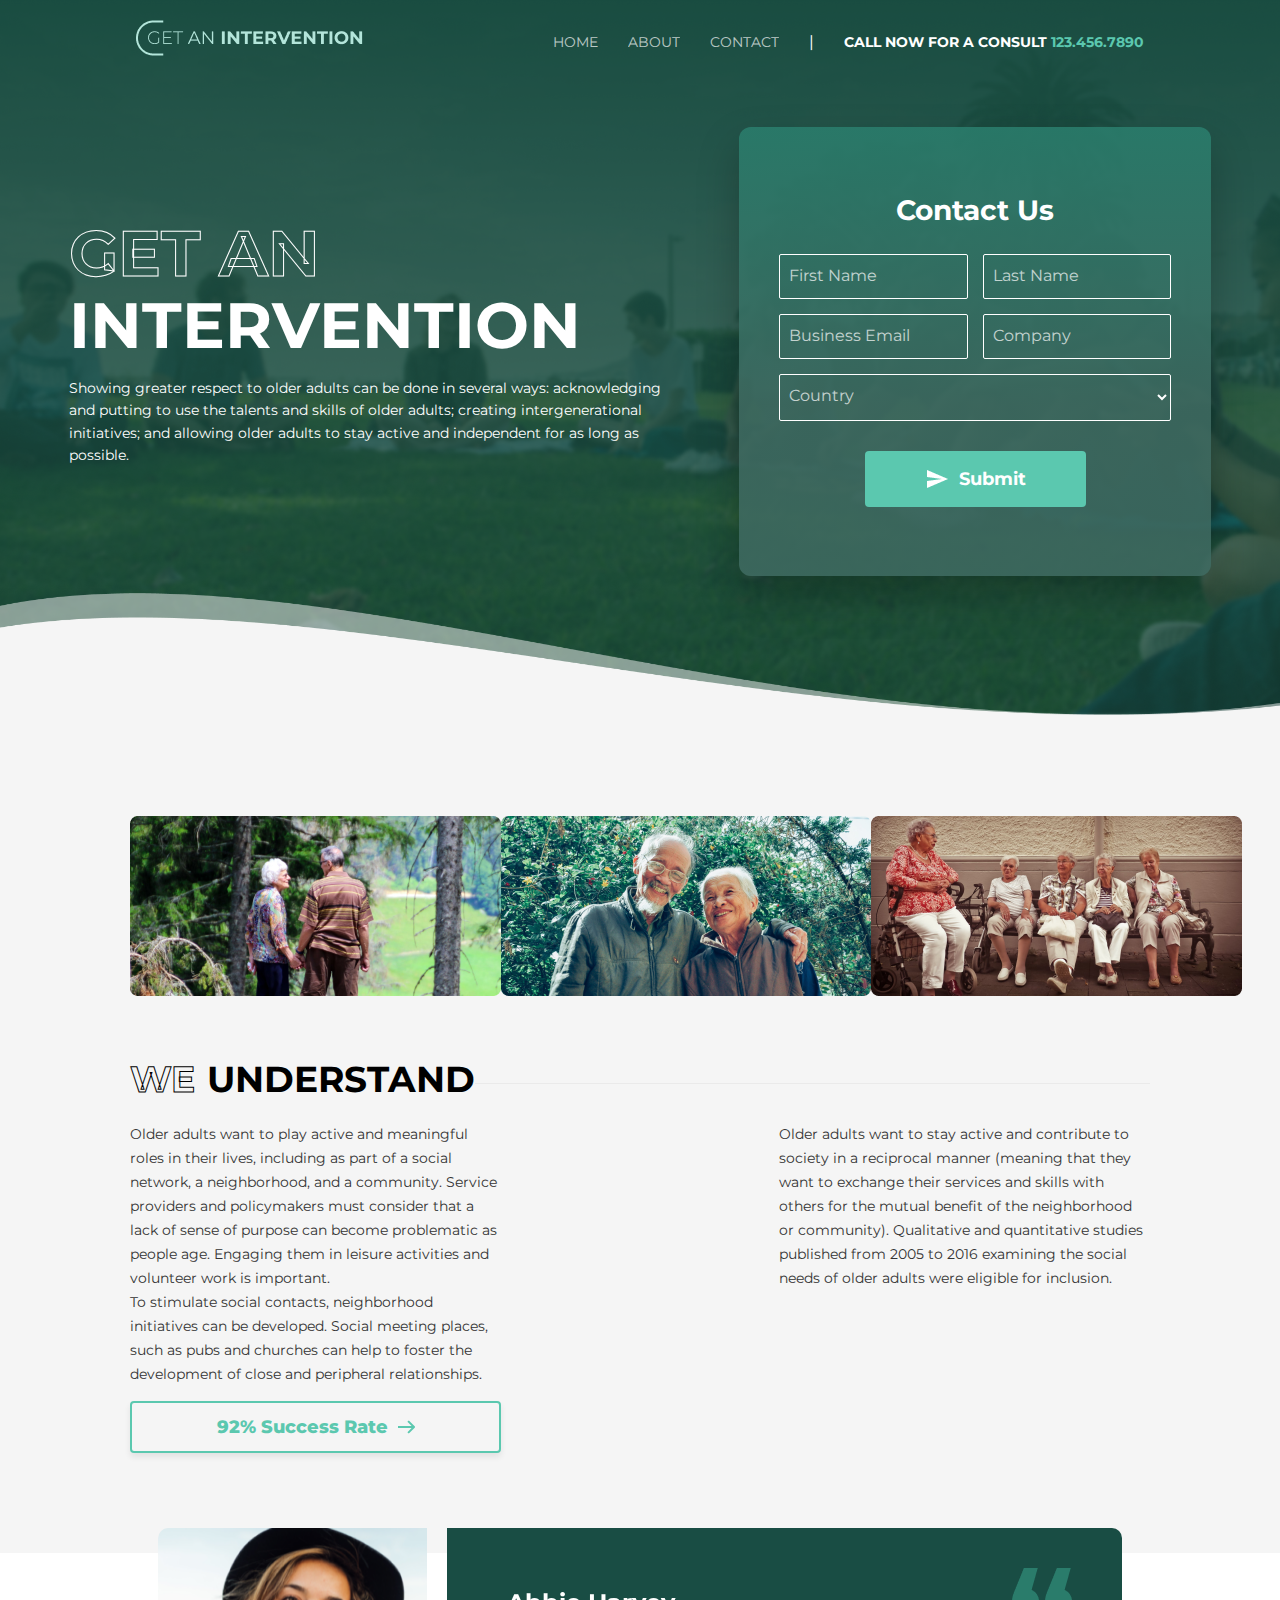
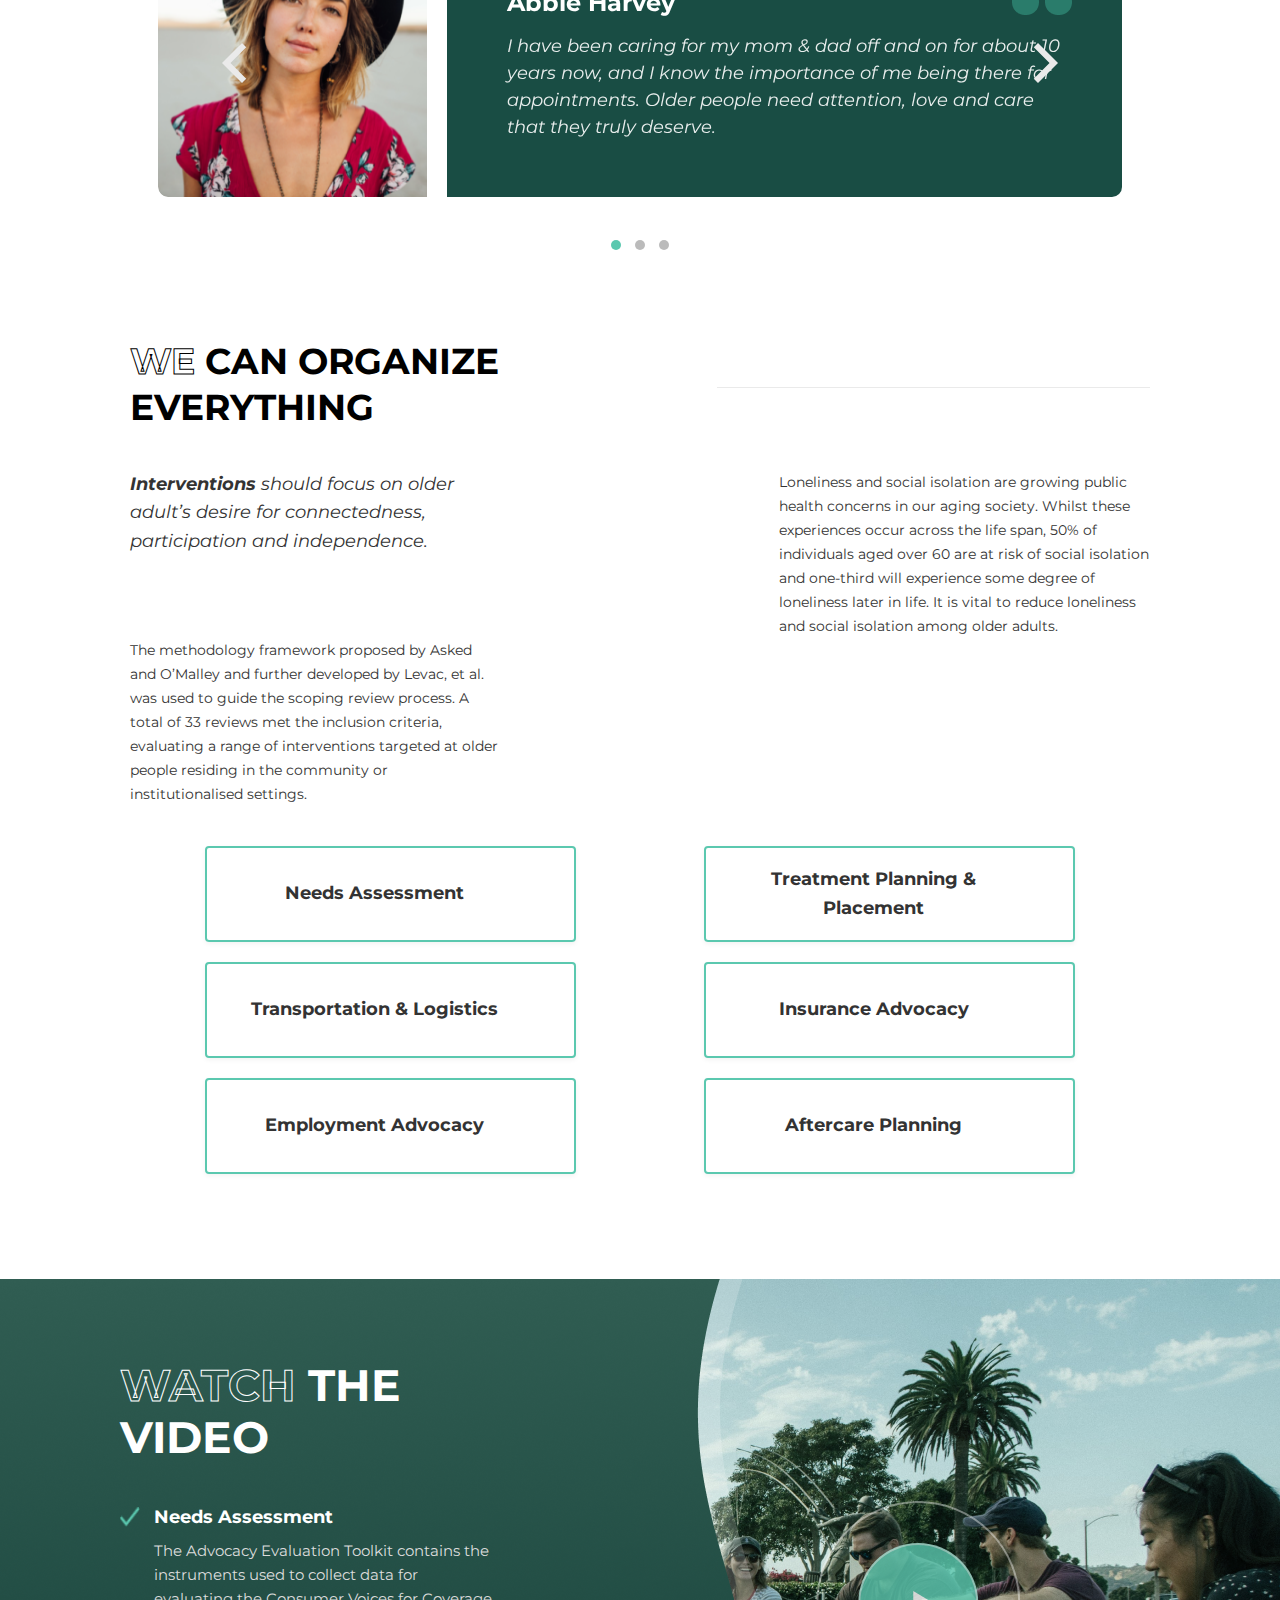
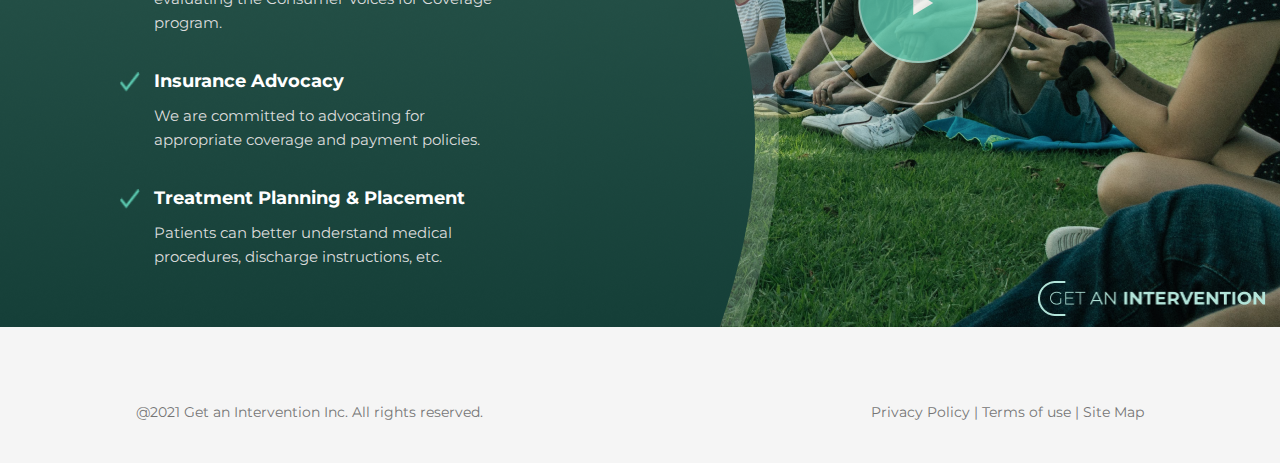
<file: index.html>
<!DOCTYPE html>
<html lang="en">
  <head>
    <meta charset="UTF-8" />
    <meta name="viewport" content="width=device-width, initial-scale=1.0" />
    <title>Spiralyze-Test</title>
    <link rel="stylesheet" href="./index.css" />
    <link
      href="https://fonts.googleapis.com/css2?family=Montserrat:wght@400;500;600;700&display=swap"
      rel="stylesheet"
    />
    <link rel="preconnect" href="https://fonts.googleapis.com" />
    <link rel="preconnect" href="https://fonts.gstatic.com" crossorigin />
    <link
      href="https://fonts.googleapis.com/css2?family=Montserrat:ital,wght@0,100..900;1,100..900&display=swap"
      rel="stylesheet"
    />
  </head>
  <body>
    <!-- Navbar -->
    <section class="nav">
      <nav class="navbar">
        <a href="#" class="logo"
          ><img src="./assets/hero-assets/Vector.png" alt="vector icon"
        /></a>
        <div class="hamburger">
          <img
            src="./assets/mobile-assets/hamburger-icon.png"
            alt="hamburger icon"
          />
        </div>
        <div class="nav-links">
          <a href="#">HOME</a>
          <a href="#">ABOUT</a>
          <a href="#">CONTACT</a>
          <p>|</p>
          <span class="nav-contact">
            CALL NOW FOR A CONSULT <span>123.456.7890</span></span
          >
        </div>
      </nav>
    </section>

    <!-- Hero section -->
    <section class="hero">
      <div class="main-container">
        <h1 class="heading">
          <span class="outlined">GET AN</span>
          <br />
          <span class="filled">INTERVENTION</span>
        </h1>
        <p>
          Showing greater respect to older adults can be done in several ways:
          acknowledging and putting to use the talents and skills of older
          adults; creating intergenerational initiatives; and allowing older
          adults to stay active and independent for as long as possible.
        </p>
      </div>

      <div class="form-container" id="contact-div">
        <h2 class="form-title">Contact Us</h2>
        <form>
          <div class="form-group">
            <!-- First Name -->
            <div class="input-wrapper">
              <label id="f-name" class="d-label">First Name</label>
              <input
                type="text"
                id="firstname"
                name="firstname"
                value=""
                onfocus="labelmove('firstname')"
                required
              />
              <div class="error-msg" id="fname-error">
                This field can’t be empty. <br />Please fill it in.
              </div>
            </div>

            <!-- Last Name -->
            <div class="input-wrapper">
              <label id="l-name" class="d-label">Last Name</label>
              <input
                type="text"
                id="lastname"
                name="lastname"
                value=""
                onfocus="labelmove('lastname')"
                required
              />
              <div class="error-msg" id="fname-error">
                This field can’t be empty. <br />Please fill it in.
              </div>
            </div>
          </div>

          <div class="form-group">
            <!-- Business Email -->
            <div class="input-wrapper">
              <label id="email-label" class="d-label">Business Email</label>
              <input
                type="email"
                id="email"
                name="email"
                onfocus="labelmove('email')"
                required
              />
              <div class="error-msg" id="fname-error">
                This field can’t be empty. <br />Please fill it in.
              </div>
            </div>

            <!-- Company -->
            <div class="input-wrapper">
              <label id="company-label" class="d-label">Company</label>
              <input
                type="text"
                id="company"
                name="company"
                value=""
                onfocus="labelmove('company')"
                required
              />
              <div class="error-msg" id="fname-error">
                This field can’t be empty. <br />Please fill it in.
              </div>
            </div>
          </div>

          <div class="form-group">
            <div class="input-wrapper">
              <label id="country-label" class="d-label">Country</label>
              <select
                id="country"
                name="country"
                onfocus="labelmove('country')"
                required
              >
                <option value=""></option>
                <option value="US">United States</option>
                <option value="PK">Pakistan</option>
                <option value="IN">India</option>
                <option value="UK">United Kingdom</option>
              </select>
              <div class="error-msg" id="fname-error">
                This field can’t be empty. <br />Please fill it in.
              </div>
            </div>
          </div>

          <div class="button">
            <button type="submit" class="submit-btn">
              <img
                src="./assets/hero-assets/mdi_send.png"
                alt="send icon"
              />Submit
            </button>
          </div>
        </form>
      </div>
    </section>

    <!-- Second section -->
    <section class="understand">
      <div class="image-container">
        <div class="images">
          <img
            src="./assets/understand-sec-assets/walking-people-img.png"
            alt="walking-people-img"
          />
          <img
            src="./assets/understand-sec-assets/old-couple-img.png"
            alt="old-couple-img"
          />
          <img
            src="./assets/understand-sec-assets/people-group-img.png"
            alt="people-group-img"
          />
        </div>
        <div class="text-sec">
          <div class="head">
            <h1 class="heading">
              <span class="outlined">WE</span>
              <span class="filled">UNDERSTAND</span>
            </h1>
          </div>
          <div class="text">
            <div class="row">
              <div class="col">
                <p>
                  Older adults want to play active and meaningful roles in their
                  lives, including as part of a social network, a neighborhood,
                  and a community. Service providers and policymakers must
                  consider that a lack of sense of purpose can become
                  problematic as people age. Engaging them in leisure activities
                  and volunteer work is important.
                </p>
              </div>
              <div class="col">
                <p>
                  Older adults want to stay active and contribute to society in
                  a reciprocal manner (meaning that they want to exchange their
                  services and skills with others for the mutual benefit of the
                  neighborhood or community). Qualitative and quantitative
                  studies published from 2005 to 2016 examining the social needs
                  of older adults were eligible for inclusion.
                </p>
              </div>
              <div class="col">
                <p>
                  To stimulate social contacts, neighborhood initiatives can be
                  developed. Social meeting places, such as pubs and churches
                  can help to foster the development of close and peripheral
                  relationships.
                </p>
                <button type="submit">
                  92% Success Rate
                  <img
                    src="./assets/understand-sec-assets/Arrow (Stroke).svg"
                    alt=""
                  />
                </button>
              </div>
            </div>
          </div>
        </div>
      </div>
    </section>

    <!-- Third section -->
    <section class="carousel">
      <div class="carousel-container">
        <img
          src="./assets/carousel-assets/backward-arrow-icon.svg"
          onclick="prevSlide()"
          class="arrow-icon"
          alt="backward-arrow-icon"
        />

        <div class="carousel-track" id="carouselTrack">
          <!-- Slides -->
          <div class="carousel-slide">
            <div class="testimonial-img">
              <img
                src="./assets/carousel-assets/girl-img.png"
                alt="image of a girl"
              />
            </div>
            <div class="testimonial-content">
              <img
                src="./assets/carousel-assets/quotes.png"
                class="quote"
                alt=""
              />
              <h3>Abbie Harvey</h3>
              <p>
                I have been caring for my mom & dad off and on for about 10
                years now, and I know the importance of me being there for
                appointments. Older people need attention, love and care that
                they truly deserve.
              </p>
            </div>
          </div>

          <div class="carousel-slide">
            <div class="testimonial-img">
              <img
                src="./assets/carousel-assets/man-img.png"
                alt="image of a man"
              />
            </div>
            <div class="testimonial-content">
              <img
                src="./assets/carousel-assets/quotes.png"
                class="quote"
                alt=""
              />
              <h3>James Smith</h3>
              <p>
                Supporting my grandparents taught me the value of patience and
                empathy. I try to be there every weekend to spend quality time
                and assist with anything they need.
              </p>
            </div>
          </div>

          <div class="carousel-slide">
            <div class="testimonial-img">
              <img
                src="./assets/carousel-assets/woman-img.png"
                alt="image of a woman"
              />
            </div>
            <div class="testimonial-content">
              <img
                src="./assets/carousel-assets/quotes.png"
                class="quote"
                alt="quotes icon"
              />
              <h3>Emily Rose</h3>
              <p>
                Caring for elders has helped me grow emotionally and mentally.
                It’s all about giving back love and time to the ones who raised
                us.
              </p>
            </div>
          </div>
        </div>

        <img
          src="./assets/carousel-assets/forward-arrow.svg"
          onclick="nextSlide()"
          class="arrow-icon"
          alt="forward arrow img"
        />
      </div>

      <div class="dots">
        <span class="dot active" onclick="goToSlide(0)"></span>
        <span class="dot" onclick="goToSlide(1)"></span>
        <span class="dot" onclick="goToSlide(2)"></span>
      </div>
    </section>

    <!-- Fourth section -->
    <section class="organize">
      <div class="text-sec">
        <div class="head">
          <h1 class="heading">
            <span class="outlined">WE</span>
            <span class="filled">CAN ORGANIZE EVERYTHING</span
            >
          </h1>
        </div>
        <div class="text">
          <div class="row">
            <div class="col">
              <span>
                <strong>Interventions</strong> should focus on older adult’s
                desire for connectedness, participation and independence.
              </span>
            </div>
            <div class="col">
              <p>
                Loneliness and social isolation are growing public health
                concerns in our aging society. Whilst these experiences occur
                across the life span, 50% of individuals aged over 60 are at
                risk of social isolation and one-third will experience some
                degree of loneliness later in life. It is vital to reduce
                loneliness and social isolation among older adults.
              </p>
            </div>
            <div class="col">
              <p>
                The methodology framework proposed by Asked and O’Malley and
                further developed by Levac, et al. was used to guide the scoping
                review process. A total of 33 reviews met the inclusion
                criteria, evaluating a range of interventions targeted at older
                people residing in the community or institutionalised settings.
              </p>
            </div>
          </div>
        </div>
      </div>
    </section>

    <!-- Fifth section -->
    <section class="cards-section">
      <div class="card-container">
        <div class="card info-card">
          <div class="card-content">
            <span>Needs Assessment</span>
            <img
              src="./assets/organize-assets/mdi_info.png"
              class="info-icon"
              alt=""
            />
          </div>
          <div class="tooltip">
            We’re experienced in our individual crafts and understand how each
            one of our roles impacts your plan holistically.
            <div class="tooltip-arrow"></div>
          </div>
        </div>
        <div class="card info-card">
          <div class="card-content">
            <span
              >Treatment Planning & <br />
              Placement</span
            >
            <img
              src="./assets/organize-assets/mdi_info.png"
              class="info-icon"
              alt=""
            />
          </div>
          <div class="tooltip">
            We’re experienced in our individual crafts and understand how each
            one of our roles impacts your plan holistically.
            <div class="tooltip-arrow"></div>
          </div>
        </div>
        <div class="card info-card">
          <div class="card-content">
            <span>Transportation & Logistics</span>
            <img
              src="./assets/organize-assets/mdi_info.png"
              class="info-icon"
              alt=""
            />
          </div>
          <div class="tooltip">
            We’re experienced in our individual crafts and understand how each
            one of our roles impacts your plan holistically.
            <div class="tooltip-arrow"></div>
          </div>
        </div>
        <div class="card info-card">
          <div class="card-content">
            <span>Insurance Advocacy</span>
            <img
              src="./assets/organize-assets/mdi_info.png"
              class="info-icon"
              alt=""
            />
          </div>
          <div class="tooltip">
            We’re experienced in our individual crafts and understand how each
            one of our roles impacts your plan holistically.
            <div class="tooltip-arrow"></div>
          </div>
        </div>
        <div class="card info-card">
          <div class="card-content">
            <span>Employment Advocacy</span>
            <img
              src="./assets/organize-assets/mdi_info.png"
              class="info-icon"
              alt=""
            />
          </div>
          <div class="tooltip">
            We’re experienced in our individual crafts and understand how each
            one of our roles impacts your plan holistically.
            <div class="tooltip-arrow"></div>
          </div>
        </div>
        <div class="card info-card">
          <div class="card-content">
            <span>Aftercare Planning</span>
            <img
              src="./assets/organize-assets/mdi_info.png"
              class="info-icon"
              alt=""
            />
          </div>
          <div class="tooltip">
            We’re experienced in our individual crafts and understand how each
            one of our roles impacts your plan holistically.
            <div class="tooltip-arrow"></div>
          </div>
        </div>
      </div>
    </section>

    <!-- Video section -->
    <div class="video-section">
      <div class="left">
        <div class="green-bg"></div>
        <div class="white-overlay"></div>
        <div class="content">
          <h1 class="heading">
            <span class="outlined">WATCH</span>
            <span class="filled">THE VIDEO</span>
          </h1>

          <div class="info-section">
            <div class="info-item">
              <div class="info-head">
                <img src="./assets/video-assets/Vector.png" alt="Check" />
                <h3>Needs Assessment</h3>
              </div>
              <p>
                The Advocacy Evaluation Toolkit contains the instruments used to
                collect data for evaluating the Consumer Voices for Coverage
                program.
              </p>
            </div>

            <div class="info-item">
              <div class="info-head">
                <img src="./assets/video-assets/Vector.png" alt="Check" />
                <h3>Insurance Advocacy</h3>
              </div>
              <p>
                We are committed to advocating for appropriate coverage and
                payment policies.
              </p>
            </div>

            <div class="info-item">
              <div class="info-head">
                <img src="./assets/video-assets/Vector.png" alt="Check" />
                <h3>Treatment Planning & Placement</h3>
              </div>
              <p>
                Patients can better understand medical procedures, discharge
                instructions, etc.
              </p>
            </div>
          </div>
        </div>
      </div>
      <div class="right">
        <img
          src="./assets/video-assets/video-bg.png"
          alt="video background image"
        />
        <div class="video-button-wrapper">
          <div class="play-button" id="playBtn"></div>
          <div class="close-button" id="closeBtn">×</div>
          <video id="video" controls style="display: none">
            <source
              src="./assets/video-assets/sample-video.mp4"
              type="video/mp4"
            />
            Your browser does not support the video tag.
          </video>
        </div>
        <div class="logo-img">
          <img src="./assets/video-assets/logo-img.png" alt="" />
        </div>
      </div>
    </div>

    <!-- Footer -->
    <section class="footer">
      <div class="main">
        <div class="left">
          <span>@2021 Get an Intervention Inc. All rights reserved.</span>
        </div>
        <div class="right">
          <span
            ><a href="">Privacy Policy</a> | <a href="">Terms of use</a> |
            <a href="">Site Map</a></span
          >
        </div>
      </div>
    </section>

    <!-- JS call -->
    <script src="./index.js"></script>
  </body>
</html>
</file>
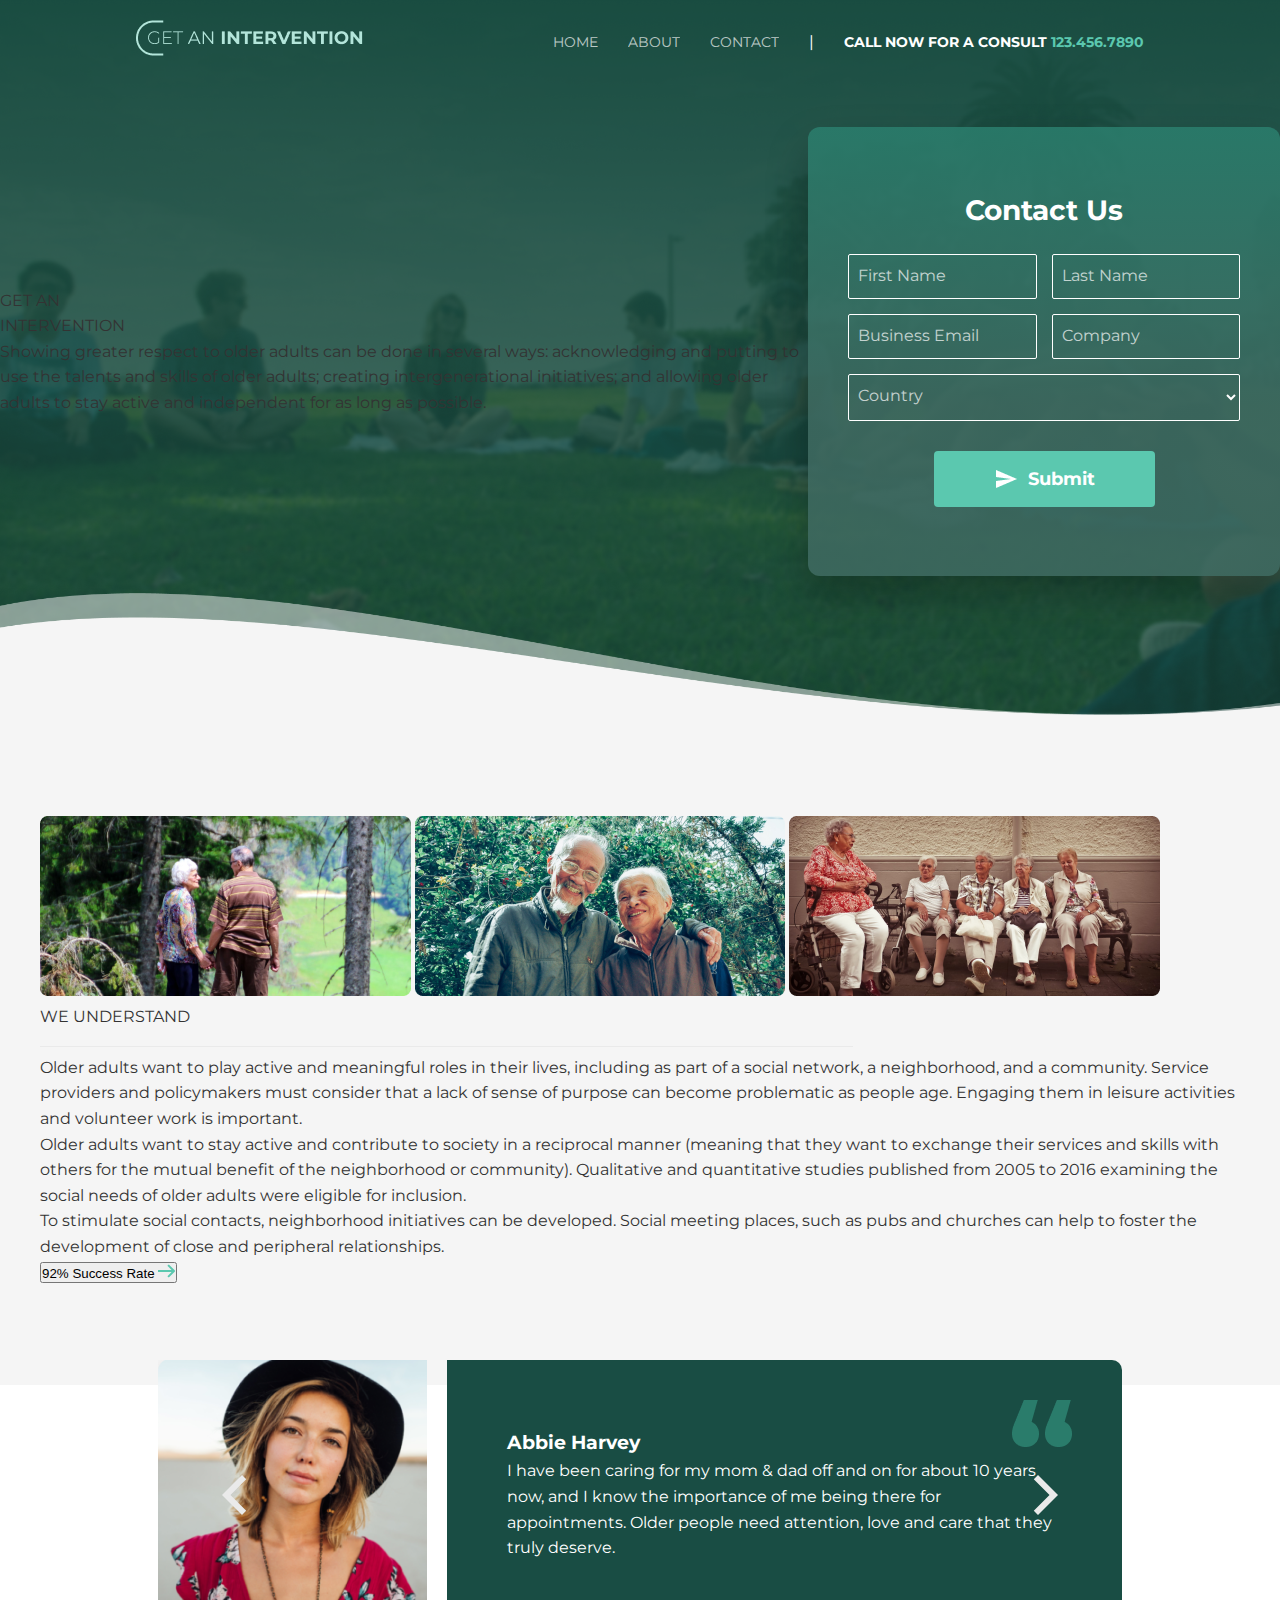
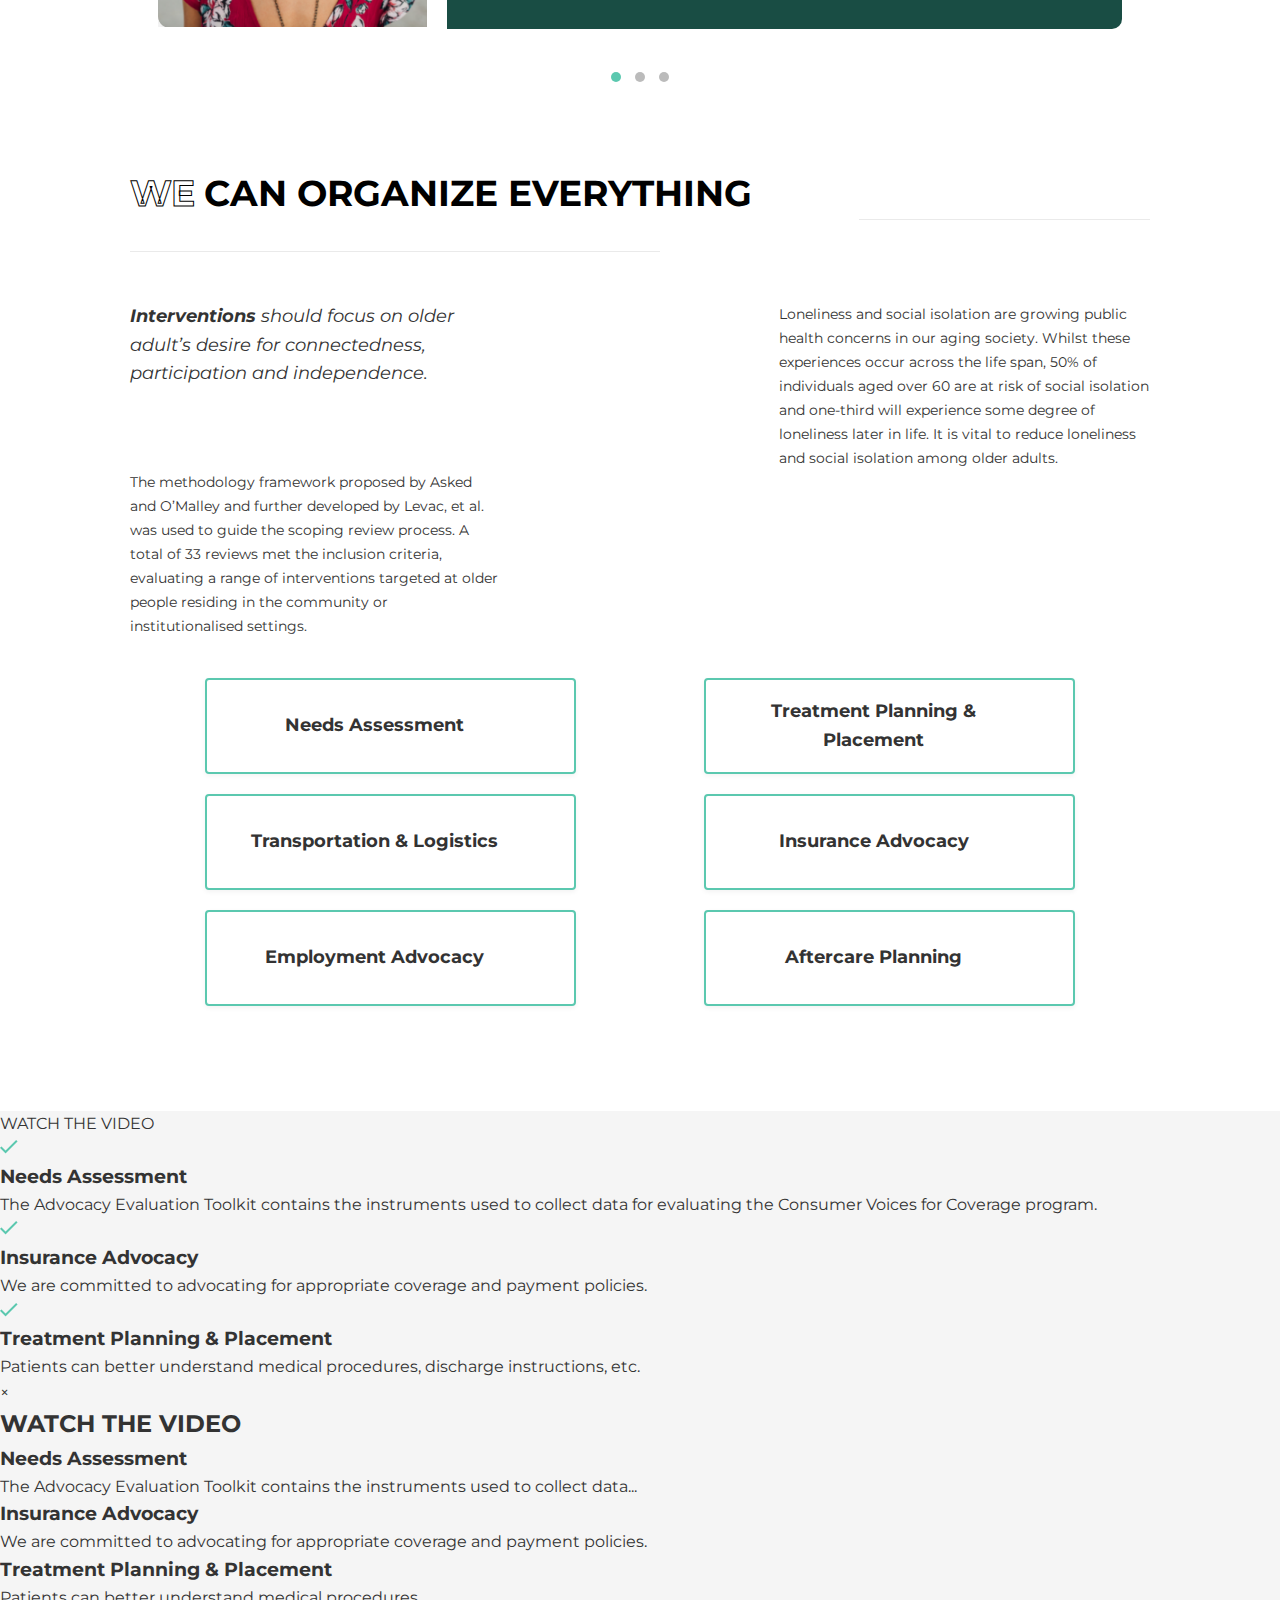
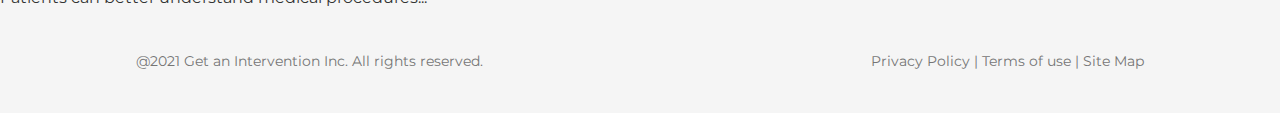
<file: home.html>
<!DOCTYPE html>
<html lang="en">
  <head>
    <meta charset="UTF-8" />
    <meta name="viewport" content="width=device-width, initial-scale=1.0" />
    <title>Spiralyze-Test</title>
    <link rel="stylesheet" href="./index.css" />
    <link
      href="https://fonts.googleapis.com/css2?family=Montserrat:wght@400;500;600;700&display=swap"
      rel="stylesheet"
    />
  </head>
  <body>
    <!-- Navbar -->
    <section class="nav">
      <nav class="navbar">
        <a href="#" class="logo"
          ><img src="./assets/hero-assets/Vector.png" alt=""
        /></a>
        <div class="hamburger">
          <img src="./assets/mobile-assets/Group.png" alt="" />
        </div>
        <div class="nav-links">
          <a href="#">HOME</a>
          <a href="#">ABOUT</a>
          <a href="#">CONTACT</a>
          <p>|</p>
          <span class="nav-contact">
            CALL NOW FOR A CONSULT <span>123.456.7890</span></span
          >
        </div>
      </nav>
    </section>

    <!-- Hero section -->
    <section class="hero">
      <div class="main-div">
        <div class="heading">
          <span class="outlined">GET AN</span>
          <br />
          <span class="filled">INTERVENTION</span>
        </div>
        <p>
          Showing greater respect to older adults can be done in several ways:
          <!-- <br /> -->
          acknowledging and putting to use the talents and skills of older
          adults; creating
          <!-- <br /> -->
          intergenerational initiatives; and allowing older adults to stay
          active and independent
          <!-- <br /> -->
          for as long as possible.
        </p>
      </div>

      <div class="form-container" id="contact-div">
        <h2 class="form-title">Contact Us</h2>
        <form>
          <div class="form-group">
            <!-- First Name -->
            <div class="input-wrapper">
              <label id="f-name" class="d-label">First Name</label>
              <input
                type="text"
                id="firstname"
                name="firstname"
                value=""
                onfocus="labelmove('firstname')"
                required
              />
              <div class="error-msg" id="fname-error">
                This field can’t be empty. <br />Please fill it in.
              </div>
            </div>

            <!-- Last Name -->
            <div class="input-wrapper">
              <label id="l-name" class="d-label">Last Name</label>
              <input
                type="text"
                id="lastname"
                name="lastname"
                value=""
                onfocus="labelmove('lastname')"
                required
              />
              <div class="error-msg" id="fname-error">
                This field can’t be empty. <br />Please fill it in.
              </div>
            </div>
          </div>

          <div class="form-group">
            <!-- Business Email -->
            <div class="input-wrapper">
              <label id="email-label" class="d-label">Business Email</label>
              <input
                type="email"
                id="email"
                name="email"
                onfocus="labelmove('email')"
                required
              />
              <div class="error-msg" id="fname-error">
                This field can’t be empty. <br />Please fill it in.
              </div>
            </div>

            <!-- Company -->
            <div class="input-wrapper">
              <label id="company-label" class="d-label">Company</label>
              <input
                type="text"
                id="company"
                name="company"
                value=""
                onfocus="labelmove('company')"
                required
              />
              <div class="error-msg" id="fname-error">
                This field can’t be empty. <br />Please fill it in.
              </div>
            </div>
          </div>

          <div class="form-group">
            <div class="input-wrapper">
              <label id="country-label" class="d-label">Country</label>
              <select
                id="country"
                name="country"
                onfocus="labelmove('country')"
                required
              >
                <option value=""></option>
                <option value="US">United States</option>
                <option value="PK">Pakistan</option>
                <option value="IN">India</option>
                <option value="UK">United Kingdom</option>
              </select>
              <div class="error-msg" id="fname-error">
                This field can’t be empty. <br />Please fill it in.
              </div>
            </div>
          </div>

          <div class="button">
            <button type="submit" class="submit-btn">
              <img src="./assets/hero-assets/mdi_send.png" alt="" />Submit
            </button>
          </div>
        </form>
      </div>
    </section>

    <!-- Second section -->
    <section class="understand">
      <div class="div">
        <div class="images">
          <img src="./assets/understand-sec-assets/Mask Group.png" alt="" />
          <img src="./assets/understand-sec-assets/Mask Group (1).png" alt="" />
          <img src="./assets/understand-sec-assets/Mask Group (2).png" alt="" />
        </div>
        <div class="text-sec">
          <div class="head">
            <div class="heading">
              <span class="outlined">WE</span>
              <span class="filled">UNDERSTAND</span>
            </div>
            <img
              class="line"
              src="./assets/understand-sec-assets/Line 3.png"
              alt=""
            />
          </div>
          <div class="text">
            <div class="row">
              <div class="col">
                <p>
                  Older adults want to play active and meaningful roles in their
                  lives, including as part of a social network, a neighborhood,
                  and a community. Service providers and policymakers must
                  consider that a lack of sense of purpose can become
                  problematic as people age. Engaging them in leisure activities
                  and volunteer work is important.
                </p>
              </div>
              <div class="col">
                <p>
                  Older adults want to stay active and contribute to society in
                  a reciprocal manner (meaning that they want to exchange their
                  services and skills with others for the mutual benefit of the
                  neighborhood or community). Qualitative and quantitative
                  studies published from 2005 to 2016 examining the social needs
                  of older adults were eligible for inclusion.
                </p>
              </div>
              <div class="col">
                <p>
                  To stimulate social contacts, neighborhood initiatives can be
                  developed. Social meeting places, such as pubs and churches
                  can help to foster the development of close and peripheral
                  relationships.
                </p>
                <button type="submit">
                  92% Success Rate
                  <img
                    src="./assets/understand-sec-assets/Arrow (Stroke).svg"
                    alt=""
                  />
                </button>
              </div>
            </div>
          </div>
        </div>
      </div>
    </section>

    <!-- Third section -->
    <section class="carousel">
      <div class="carousel-container" id="carousel">
        <img
          src="./assets/carousel-assets/Group.svg"
          onclick="prevSlide()"
          class="arrow-icon"
          alt=""
        />
        <div class="testimonial-img">
          <img src="./assets/carousel-assets/Mask Group.png" alt="" />
        </div>
        <div class="testimonial-content">
          <img src="./assets/carousel-assets/quotes.png" class="quote" alt="" />
          <h3>Abbie Harvey</h3>
          <p>
            I have been caring for my mom & dad off and on for about 10 years
            now, and I know the importance of me being there for appointments.
            Older people need attention, love and care that they truly deserve.
          </p>
        </div>
        <img
          src="./assets/carousel-assets/Group (1).svg"
          onclick="nextSlide()"
          class="arrow-icon"
          alt=""
        />
      </div>

      <div class="dots">
        <span class="dot active" onclick="goToSlide(0)"></span>
        <span class="dot" onclick="goToSlide(1)"></span>
        <span class="dot" onclick="goToSlide(2)"></span>
      </div>
    </section>

    <!-- Fourth section -->
    <section class="organize">
      <div class="text-sec">
        <div class="head">
          <div class="heading">
            <span class="outlined">WE</span>
            <span class="filled">CAN ORGANIZE EVERYTHING</span
            ><img src="./assets/organize-assets/Line 3.1.png" alt="" />
          </div>
        </div>
        <div class="text">
          <div class="row">
            <div class="col">
              <span>
                <strong>Interventions</strong> should focus on older adult’s
                desire for connectedness, participation and independence.
              </span>
            </div>
            <div class="col">
              <p>
                Loneliness and social isolation are growing public health
                concerns in our aging society. Whilst these experiences occur
                across the life span, 50% of individuals aged over 60 are at
                risk of social isolation and one-third will experience some
                degree of loneliness later in life. It is vital to reduce
                loneliness and social isolation among older adults.
              </p>
            </div>
            <div class="col">
              <p>
                The methodology framework proposed by Asked and O’Malley and
                further developed by Levac, et al. was used to guide the scoping
                review process. A total of 33 reviews met the inclusion
                criteria, evaluating a range of interventions targeted at older
                people residing in the community or institutionalised settings.
              </p>
            </div>
          </div>
        </div>
      </div>
    </section>

    <!-- Fifth section -->
    <section class="cards-section">
      <div class="card-container">
        <div class="card info-card">
          <div class="card-content">
            <span>Needs Assessment</span>
            <img
              src="./assets/organize-assets/mdi_info.png"
              class="info-icon"
              alt=""
            />
          </div>
          <div class="tooltip">
            We help navigate insurance issues and advocate for your coverage.
            <div class="tooltip-arrow"></div>
          </div>
        </div>
        <div class="card info-card">
          <div class="card-content">
            <span
              >Treatment Planning & <br />
              Placement</span
            >
            <img
              src="./assets/organize-assets/mdi_info.png"
              class="info-icon"
              alt=""
            />
          </div>
          <div class="tooltip">
            We help navigate insurance issues and advocate for your coverage.
            <div class="tooltip-arrow"></div>
          </div>
        </div>
        <div class="card info-card">
          <div class="card-content">
            <span>Transportation & Logistics</span>
            <img
              src="./assets/organize-assets/mdi_info.png"
              class="info-icon"
              alt=""
            />
          </div>
          <div class="tooltip">
            We help navigate insurance issues and advocate for your coverage.
            <div class="tooltip-arrow"></div>
          </div>
        </div>
        <div class="card info-card">
          <div class="card-content">
            <span>Insurance Advocacy</span>
            <img
              src="./assets/organize-assets/mdi_info.png"
              class="info-icon"
              alt=""
            />
          </div>
          <div class="tooltip">
            We’re experienced in our individual crafts and understand how each
            one of our roles impacts your plan holistically.
            <div class="tooltip-arrow"></div>
          </div>
        </div>
        <div class="card info-card">
          <div class="card-content">
            <span>Employment Advocacy</span>
            <img
              src="./assets/organize-assets/mdi_info.png"
              class="info-icon"
              alt=""
            />
          </div>
          <div class="tooltip">
            We help navigate insurance issues and advocate for your coverage.
            <div class="tooltip-arrow"></div>
          </div>
        </div>
        <div class="card info-card">
          <div class="card-content">
            <span>Aftercare Planning</span>
            <img
              src="./assets/organize-assets/mdi_info.png"
              class="info-icon"
              alt=""
            />
          </div>
          <div class="tooltip">
            We help navigate insurance issues and advocate for your coverage.
            <div class="tooltip-arrow"></div>
          </div>
        </div>
      </div>
    </section>

    <!-- Last section -->
    <section class="main-section">
      <!-- Left Visual Layers -->
      <div class="green-bg"></div>
      <div class="white-overlay"></div>

      <!-- Content -->
      <div class="content">
        <div class="heading">
          <span class="outlined">WATCH</span>
          <span class="filled">THE VIDEO</span>
        </div>

        <div class="info-section">
          <div class="info-item">
            <div class="info-head">
              <img src="./assets/video-assets/Vector.png" alt="Check" />
              <h3>Needs Assessment</h3>
            </div>
            <p>
              The Advocacy Evaluation Toolkit contains the instruments used to
              collect data for evaluating the Consumer Voices for Coverage
              program.
            </p>
          </div>

          <div class="info-item">
            <div class="info-head">
              <img src="./assets/video-assets/Vector.png" alt="Check" />
              <h3>Insurance Advocacy</h3>
            </div>
            <p>
              We are committed to advocating for appropriate coverage and
              payment policies.
            </p>
          </div>

          <div class="info-item">
            <div class="info-head">
              <img src="./assets/video-assets/Vector.png" alt="Check" />
              <h3>Treatment Planning & Placement</h3>
            </div>
            <p>
              Patients can better understand medical procedures, discharge
              instructions, etc.
            </p>
          </div>
        </div>
      </div>

      <!-- Right Image -->
      <div class="people-img">
        <div class="video-button-wrapper">
          <div class="play-button" id="playBtn"></div>
          <div class="close-button" id="closeBtn">×</div>
          <video id="video" controls style="display: none">
            <source
              src="./assets/video-assets/sample-video.mp4"
              type="video/mp4"
            />
            Your browser does not support the video tag.
          </video>
        </div>
      </div>
    </section>

    <!-- video section -->
    <section class="video-section">
      <!-- Left Side -->
      <div class="left-side">
        <!-- Green background as SVG clipped -->
        <div class="green-bg"></div>
        <!-- White transparent overlay -->
        <div class="white-overlay"></div>

        <div class="left-content">
          <h2>WATCH <span>THE VIDEO</span></h2>
          <div class="feature">
            <h3>Needs Assessment</h3>
            <p>
              The Advocacy Evaluation Toolkit contains the instruments used to
              collect data...
            </p>
          </div>
          <div class="feature">
            <h3>Insurance Advocacy</h3>
            <p>
              We are committed to advocating for appropriate coverage and
              payment policies.
            </p>
          </div>
          <div class="feature">
            <h3>Treatment Planning & Placement</h3>
            <p>Patients can better understand medical procedures...</p>
          </div>
        </div>
      </div>

      <!-- Right Side -->
      <div class="right-side">
        <div class="video-bg"></div>

        <!-- Play Button -->
        <div class="play-button-wrapper">
          <div class="play-button">
            <!-- Outer ring -->
            <div class="outer-ring"></div>
            <!-- Inner circle -->
            <div class="inner-circle">
              <div class="triangle"></div>
            </div>
          </div>
        </div>

        <!-- Bottom Logo -->
        <div class="bottom-logo">
          <!-- insert your svg here -->
        </div>
      </div>
    </section>

    <!-- Footer -->
    <section class="footer">
      <div class="main">
        <div class="left">
          <span>@2021 Get an Intervention Inc. All rights reserved.</span>
        </div>
        <div class="right">
          <span
            ><a href="">Privacy Policy</a> | <a href="">Terms of use</a> |
            <a href="">Site Map</a></span
          >
        </div>
      </div>
    </section>
    <!-- Form section -->
    <script src="./index.js"></script>
  </body>
</html>
</file>
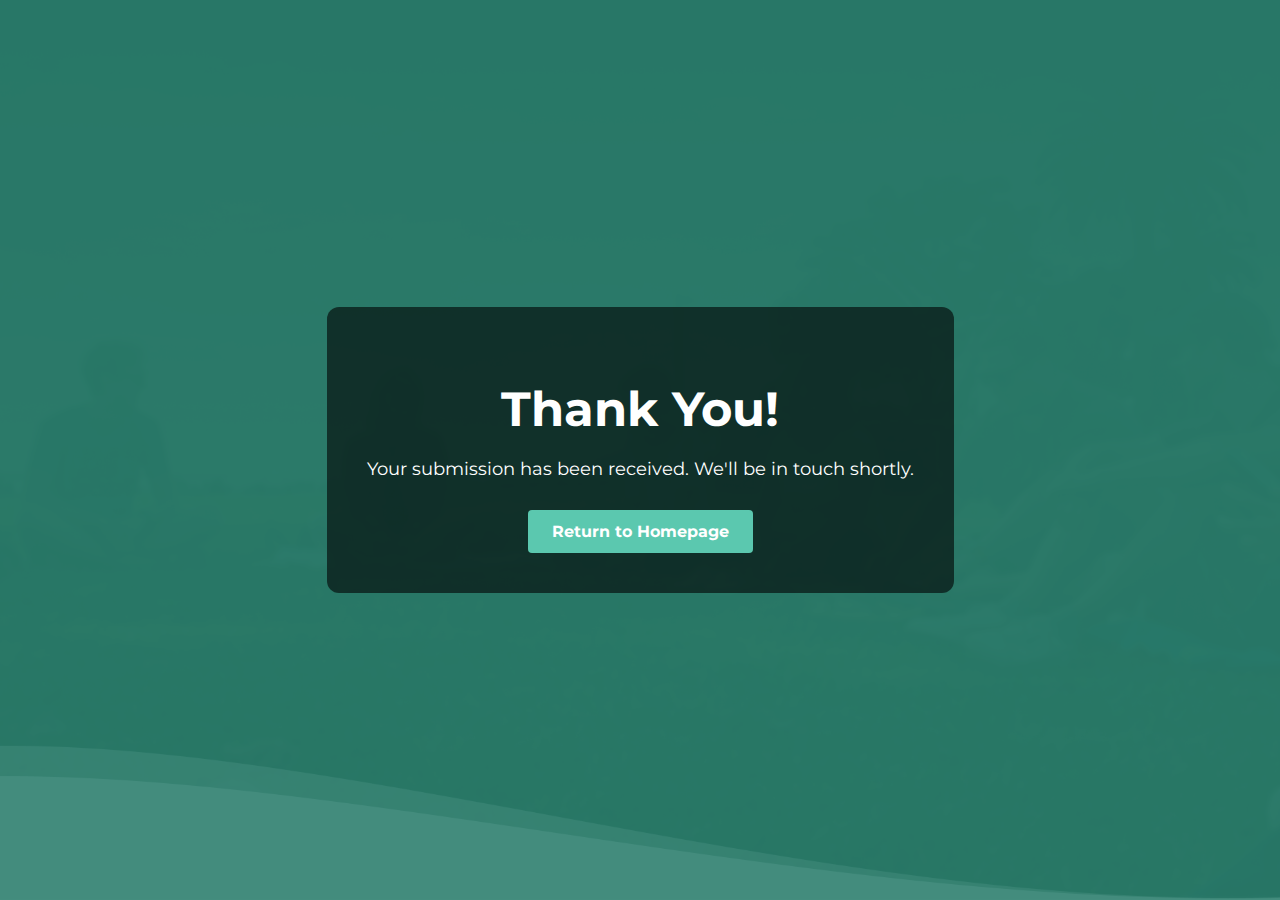
<file: thankyou.html>
<!DOCTYPE html>
<html lang="en">
  <head>
    <meta charset="UTF-8" />
    <meta name="viewport" content="width=device-width, initial-scale=1.0" />
    <title>Thank You</title>
    <link rel="preconnect" href="https://fonts.googleapis.com" />
    <link rel="preconnect" href="https://fonts.gstatic.com" crossorigin />
    <link
      href="https://fonts.googleapis.com/css2?family=Montserrat:ital,wght@0,100..900;1,100..900&display=swap"
      rel="stylesheet"
    />
    <link rel="stylesheet" href="./thankyou.css" />
  </head>
  <body>
    <section class="thank-you-section">
      <div class="content">
        <h1>Thank You!</h1>
        <p>Your submission has been received. We'll be in touch shortly.</p>
        <a href="index.html" class="back-home">Return to Homepage</a>
      </div>
    </section>
  </body>
</html>
</file>
<file: thankyou.css>
body {
  margin: 0;
  padding: 0;
  font-family: "Montserrat", sans-serif;
  background: url("./assets/hero-assets/background.png") no-repeat center
    center/cover;
  color: white;
}

.thank-you-section {
  display: flex;
  justify-content: center;
  align-items: center;
  height: 100vh;
  background-color: rgba(42, 125, 108, 0.88); 
}

.content {
  text-align: center;
  max-width: 600px;
  padding: 40px;
  background-color: rgba(0, 0, 0, 0.6); 
  border-radius: 12px;
}

.content h1 {
  font-size: 48px;
  margin-bottom: 20px;
  font-weight: 700;
}

.content p {
  font-size: 18px;
  margin-bottom: 30px;
  font-weight: 400;
}

.back-home {
  display: inline-block;
  padding: 12px 24px;
  background-color: #5bc8af;
  color: white;
  text-decoration: none;
  border-radius: 4px;
  font-weight: 700;
  transition: background-color 0.3s;
}

.back-home:hover {
  background-color: #45a049;
}
</file>
<file: index.css>
:root {
  --font-primary: "Montserrat", sans-serif;
}

/* Reset and base styles */
* {
  margin: 0;
  padding: 0;
  box-sizing: border-box;
}

body {
  color: #333;
  line-height: 1.6;
  background: #f5f5f5;
  font-family: var(--font-primary);
}

/* Navbar styles */
.nav {
  display: flex;
  justify-content: center;
  .navbar {
    position: absolute;
    width: 100%;
    max-width: 85%;
    padding: 20px 40px;
    display: flex;
    justify-content: space-between;
    align-items: center;
    z-index: 10;
    color: white;
    .nav-links {
      display: flex;
      justify-content: center;
      align-items: center;
      gap: 30px;
      a {
        font-weight: 400;
        font-size: 14px;
        color: #fff;
        opacity: 0.7;
        text-decoration: none;
        &:hover {
          font-weight: 700;
          color: #fff;
          text-decoration: underline;
          opacity: 1;
        }
        .active {
          color: #fff;
        }
      }
      .nav-contact {
        font-weight: 700;
        font-size: 14px;
        text-align: center;
        vertical-align: middle;
        span {
          color: #5bc8af;
        }
      }
    }
    .hamburger {
      display: none;
    }
  }
}

/* Hero section */
.hero {
  display: flex;
  justify-content: space-evenly;
  align-items: center;
  padding: 140px 0px;
  background-color: #f8f8f8;
  background: url(./assets/hero-assets/background.png);
  background-position: center;
  background-repeat: no-repeat;
  background-size: cover;
  padding-top: 127px;
  .main-container {
    .heading {
      font-size: 64px;
      line-height: 72px;
      flex-wrap: wrap;
      align-items: center;
      gap: 12px;
      font-family: var(--font-primary);
      margin-bottom: 16px;
    }

    .outlined {
      font-weight: 700;
      color: transparent;
      -webkit-text-stroke: 1px white;
      text-transform: uppercase;
    }

    .filled {
      font-weight: 700;
      color: white;
      text-transform: uppercase;
    }

    p {
      max-width: 800px;
      margin: 0 auto 20px;
      font-size: 14px;
      color: white;
      width: 601px;
    }
  }
  .form-container {
    background: linear-gradient(
      to bottom,
      rgba(42, 125, 108, 0.88),
      rgba(62, 105, 96, 0.88) 62%
    );
    padding: 40px;
    border-radius: 2px;
    box-shadow: 0px 20px 40px rgba(0, 0, 0, 0.25);
    width: 100%;
    max-width: 472px;
    height: 449px;
    border-radius: 12px;
    display: flex;
    flex-direction: column;
    justify-content: center;
    align-items: center;
    .form-title {
      text-align: center;
      margin-bottom: 30px;
      font-size: 24px;
      color: #fff;
      font-weight: 700;
      font-size: 28px;
      line-height: 100%;
      letter-spacing: 0%;
      text-align: center;
      vertical-align: middle;
    }
    .form-group {
      margin: auto;
      margin-bottom: 15px;
      display: flex;
      gap: 15px;
      .input-wrapper {
        position: relative;
        width: 100%;
      }
      .d-label {
        position: absolute;
        pointer-events: none;
        margin: auto;
        margin-left: 10px;
        margin-top: 9px;
        font-family: var(--font-primary);
        font-weight: 400;
        color: #fff;
        opacity: 0.7;
      }
      input,
      select {
        margin: auto;
        position: relative;
        z-index: 0;
        width: 100%;
        padding: 12px;
        border: 1px solid #fff;
        border-radius: 2px;
        font-size: 16px;
        background: transparent;
        color: #ffff;
        font-family: var(--font-primary);
        option {
          background-color: #2a7d6c;
          color: #fff;
        }
      }
    }
    .button {
      width: 100%;
      display: flex;
      justify-content: center;
      align-items: center;
      margin-top: 30px;
      .submit-btn {
        width: 221px;
        height: 56px;
        padding: 12px;
        background-color: #5bc8af;
        color: white;
        border: none;
        border-radius: 4px;
        cursor: pointer;
        transition: box-shadow 0.2s ease, transform 0.1s ease;
        font-weight: 700;
        font-size: 18px;
        display: flex;
        justify-content: center;
        align-items: center;
        gap: 10px;
        font-family: var(--font-primary);
        &:hover {
          background-color: #5bc8af;
          box-shadow: 0px 8px 6px rgba(0, 0, 0, 0.08);
        }
        &:active {
          background-color: #35bb9c;
          box-shadow: 0px 4px 6px rgba(0, 0, 0, 0.08);
          transform: scale(0.98);
        }
      }
    }
  }
  .input-error {
    border: 1px solid #ff6b6b !important;
  }

  .label-error {
    color: #ff6b6b !important;
  }

  .error-msg {
    position: absolute;
    top: 100%;
    left: 0;
    margin-top: 8px;
    background-color: #ff6b6b;
    color: white;
    padding: 10px 12px;
    font-size: 13px;
    line-height: 1.4;
    border-radius: 8px;
    display: none;
    width: fit-content;
    max-width: 100%;
    box-sizing: border-box;
    box-shadow: 0 4px 10px rgba(0, 0, 0, 0.1);
    z-index: 5;
    text-align: left;
  }

  .error-msg::before {
    content: "";
    position: absolute;
    top: -10px;
    left: 50%;
    border-width: 6px;
    border-style: solid;
    border-color: transparent transparent #ff6b6b transparent;
  }

  .error-msg.active {
    display: block;
  }
}

/* Second section */
.understand {
  display: flex;
  justify-content: center;
  padding: 100px 40px;
  .image-container {
    width: 100%;
    max-width: 85%;
    display: flex;
    flex-direction: column;
    gap: 60px;
    .images {
      display: flex;
      justify-content: space-between;
    }
    .text-sec {
      .head {
        display: flex;
        align-items: center;
        justify-content: space-between;
        &::after {
          content: "";
          display: block;
          width: 70%;
          height: 1px;
          background: #eaeaea;
          margin-top: 8px;
        }
        .heading {
          font-size: 36px;
          line-height: 46px;
          display: flex;
          align-items: center;
          gap: 12px;
        }

        .outlined {
          font-weight: 700;
          color: transparent;
          -webkit-text-stroke: 1px black;
          text-transform: uppercase;
        }

        .filled {
          font-weight: 700;
          color: black;
          text-transform: uppercase;
        }
      }
      .text {
        margin-top: 20px;
        .row {
          display: flex;
          justify-content: space-between;
          width: 100%;
          flex-wrap: wrap;
          .col {
            width: 371px;
            display: flex;
            flex-direction: column;
            gap: 15px;
            p {
              color: #333;
              font-size: 14px;
              font-weight: 400;
              line-height: 24px;
            }
            button {
              width: 100%;
              height: 52px;
              padding: 12px;
              background-color: #f5f5f5;
              color: #5bc8af;
              border: 2px solid #5bc8af;
              border-radius: 4px;
              cursor: pointer;
              transition: box-shadow 0.2s ease, transform 0.1s ease;
              box-shadow: 0 4px 6px rgba(0, 0, 0, 0.08);
              font-weight: 800;
              font-size: 18px;
              display: flex;
              justify-content: center;
              align-items: center;
              gap: 10px;
              font-family: var(--font-primary);
              &:hover {
                box-shadow: 0 8px 6px rgba(0, 0, 0, 0.08);
                transform: translateY(-4px);
              }
              &:active {
                box-shadow: 0 4px 6px rgba(0, 0, 0, 0.08);
                transform: scale(0.98);
              }
            }
          }
        }
      }
    }
  }
}

/* Carousel CSS */
.carousel {
  display: flex;
  flex-direction: column;
  justify-content: center;
  align-items: center;
  background-color: #fff;
  .carousel-container {
    width: 100%;
    display: flex;
    position: relative;
    top: -25px;
    gap: 20px;
    justify-content: center;
    .testimonial-img {
      width: 269px;
      height: 269px;
      object-fit: cover;
      .testimonial-img img {
        width: 100%;
        height: 269px;
        border-radius: 10px 0 0 10px;
      }
    }
    .testimonial-content {
      width: 675px;
      height: 269px;
      padding: 50px 60px;
      background-color: #194d44;
      color: white;
      position: relative;
      display: flex;
      flex-direction: column;
      justify-content: center;
      border-bottom-right-radius: 10px;
      border-top-right-radius: 10px;
      .quote {
        width: 60px;
        height: 47px;
        position: absolute;
        top: 40px;
        right: 50px;
      }
      .testimonial-content h3 {
        margin: 0 0 10px;
        font-size: 24px;
        font-weight: 700;
      }
      .testimonial-content p {
        font-size: 14px;
        line-height: 1.5;
        opacity: 0.9;
        font-size: 18px;
        font-weight: 400;
        font-style: italic;
      }
      .testimonial-img,
      .testimonial-content {
        opacity: 0;
        transform: translateX(30px);
        transition: all 0.5s ease;
      }

      .testimonial-img.active,
      .testimonial-content.active {
        opacity: 1;
        transform: translateX(0);
      }
    }
    .arrow-icon {
      transition: filter 0.3s ease;
      &:hover {
        filter: brightness(0) saturate(100%) invert(77%) sepia(8%)
          saturate(1053%) hue-rotate(113deg) brightness(95%) contrast(87%);
        cursor: pointer;
      }
    }
  }
  .dots {
    text-align: center;
    margin-top: 10px;
    .dot {
      height: 10px;
      width: 10px;
      margin: 0 5px;
      background-color: #bbb;
      border-radius: 50%;
      display: inline-block;
      cursor: pointer;
    }
    .active {
      background-color: #5bc8af;
    }
  }
}

.carousel-container {
  width: 100%;
  overflow: hidden;
  display: flex;
  align-items: center;
  position: relative;
}
.arrow-icon {
  position: absolute;
  top: 50%;
  transform: translateY(-50%);
  cursor: pointer;
  z-index: 1;
}

.arrow-icon:first-of-type {
  left: 210px;
}

.arrow-icon:last-of-type {
  right: 210px;
}
.arrow-icon {
  transition: filter 0.3s ease;
  &:hover {
    filter: brightness(0) saturate(100%) invert(77%) sepia(8%) saturate(1053%)
      hue-rotate(113deg) brightness(95%) contrast(87%);
    cursor: pointer;
  }
}

.carousel-track {
  display: flex;
  transition: transform 0.5s ease-in-out;
  will-change: transform;
  width: 100%;
}

.carousel-slide {
  display: flex;
  flex-direction: row;
  min-width: 100%;
  justify-content: center;
  align-items: center;
  gap: 20px;
}

.carousel-slide .testimonial-img img {
  width: 269px;
  height: 269px;
  border-radius: 10px 0 0 10px;
}

.carousel-slide .testimonial-content {
  width: 675px;
  height: 269px;
  padding: 50px 60px;
  background-color: #194d44;
  color: white;
  position: relative;
  display: flex;
  flex-direction: column;
  justify-content: center;
  border-bottom-right-radius: 10px;
  border-top-right-radius: 10px;
}

.carousel-slide .testimonial-content h3 {
  margin: 0 0 10px;
  font-size: 24px;
  font-weight: 700;
}

.carousel-slide .testimonial-content p {
  font-style: italic;
  font-size: 14px;
  line-height: 1.5;
  opacity: 0.9;
  font-size: 18px;
  font-weight: 400;
}

/* Organize CSS */
.organize {
  display: flex;
  justify-content: center;
  padding: 80px 40px 20px;
  background-color: #fff;
  .text-sec {
    width: 100%;
    max-width: 85%;
    display: flex;
    flex-direction: column;
    gap: 20px;
    .head {
      display: flex;
      align-items: center;
      justify-content: space-between;
      &::after {
        content: "";
        display: block;
        width: 45%;
        height: 1px;
        background: #eaeaea;
        margin-top: 8px;
      }
      .heading {
        font-size: 36px;
        line-height: 46px;
        align-items: center;
        gap: 12px;
      }

      .outlined {
        font-weight: 700;
        color: transparent;
        -webkit-text-stroke: 1px black;
        text-transform: uppercase;
      }

      .filled {
        font-weight: 700;
        color: black;
        text-transform: uppercase;
      }
      img {
        width: 530px;
      }
    }
    .text {
      margin-top: 20px;
      .row {
        display: flex;
        justify-content: space-between;
        width: 100%;
        flex-wrap: wrap;
        .col {
          width: 371px;
          span {
            color: #333;
            font-size: 18px;
            font-weight: 400;
            font-style: italic;
          }
          p {
            color: #333;
            font-size: 14px;
            font-weight: 400;
            line-height: 24px;
          }
        }
      }
    }
  }
}

/* Card CSS */
.cards-section {
  display: flex;
  justify-content: center;
  background-color: #fff;
  .card-container {
    width: 100%;
    max-width: 85%;
    display: flex;
    justify-content: space-evenly;
    gap: 20px;
    padding: 20px 0px 105px;
    flex-wrap: wrap;
    .card {
      position: relative;
      border: 2px solid #5bc8af;
      border-radius: 4px;
      display: flex;
      justify-content: center;
      align-items: center;
      width: 371px;
      height: 96px;
      text-align: center;
      box-shadow: 0 2px 5px rgba(0, 0, 0, 0.05);
      transition: 0.2s ease;
      &:hover {
        color: #5bc8af;
        cursor: pointer;
      }
      span {
        font-size: 18px;
        font-weight: 700;
      }
      .card-content {
        display: flex;
        justify-content: center;
        align-items: center;
        gap: 8px;
        .info-icon {
          font-size: 18px;
          cursor: pointer;
          visibility: hidden;
        }
      }
      .tooltip {
        display: none;
        position: absolute;
        bottom: -105px;
        left: 50%;
        transform: translateX(-50%);
        background-color: #297c6b;
        color: white;
        padding: 12px 16px;
        border-radius: 8px;
        width: 300px;
        height: 93px;
        font-size: 13px;
        font-weight: 400;
        text-align: center;
        z-index: 10;
        .tooltip-arrow {
          position: absolute;
          top: -10px;
          left: 50%;
          transform: translateX(-50%);
          width: 0;
          height: 0;
          border-left: 8px solid transparent;
          border-right: 8px solid transparent;
          border-bottom: 10px solid #297c6b;
        }
      }
    }
    .info-card:hover .info-icon {
      visibility: visible;
    }
    .info-card:hover .tooltip {
      display: block;
    }
  }
}

/* Video section CSS */
.video-section {
  display: flex;
  position: relative;
  width: 100%;
  overflow: hidden;
  font-family: var(--font-primary);
  .left {
    width: 50%;
    position: relative;
    .green-bg {
      position: absolute;
      top: 0;
      left: 0;
      width: 755px;
      height: 648px;
      background: url(./assets/video-assets/green-bg.png);
      background-repeat: no-repeat;
      background-size: cover;
      background-position: center;
      z-index: 3;
    }
    .white-overlay {
      position: absolute;
      top: 0;
      left: 0;
      width: 780px;
      height: 648px;
      background-color: white;
      opacity: 0.2;
      clip-path: path(
        "M0 0 H742.597 C655.445 274 857.597 323.5 742.597 648 H0 V0 Z"
      );
      -webkit-clip-path: path(
        "M0 0 H742.597 C655.445 274 857.597 323.5 742.597 648 H0 V0 Z"
      );
      z-index: 2;
    }
    .content {
      position: relative;
      z-index: 4;
      padding: 80px 60px 60px 120px;
      .heading {
        font-size: 44px;
        line-height: 52px;
        align-items: center;
        gap: 12px;
        margin-bottom: 40px;
      }

      .outlined {
        font-weight: 700;
        color: transparent;
        -webkit-text-stroke: 1px #fff;
        text-transform: uppercase;
      }

      .filled {
        font-weight: 700;
        color: #fff;
        text-transform: uppercase;
      }
      .info-section {
        .info-item {
          margin-bottom: 32px;

          .info-head {
            display: flex;
            align-items: center;
            gap: 14px;

            img {
              width: 20px;
              height: 20px;
              flex-shrink: 0;
            }

            h3 {
              margin: 0;
              font-size: 18px;
              font-weight: 700;
              color: #ffffff;
            }
          }

          p {
            font-size: 15px;
            line-height: 1.6;
            color: #dcdcdc;
            margin: 8px 0 0 34px;
          }
        }
      }
    }
  }
  .right {
    width: 65%;
    img {
      width: 100%;
      height: 100%;
      object-fit: cover;
    }
    position: relative;
    height: 648px;
    .logo-img {
      position: absolute;
      top: 93%;
      left: -2%;
      width: 100%;
      display: flex;
      justify-content: end;
      img {
        width: 228px;
        height: auto;
      }
    }
    .video-button-wrapper {
      position: absolute;
      top: 50%;
      left: 50%;
      transform: translate(-50%, -50%);
      width: 100%;
      z-index: 2;
      display: flex;
      justify-content: center;
      align-items: center;
      flex-direction: column;
      .play-button {
        width: 120px;
        height: 120px;
        background-color: #5bc8af;
        border: 2px solid rgba(255, 255, 255, 0.5);
        border-radius: 50%;
        cursor: pointer;
        position: relative;
        transition: all 0.3s ease;
        z-index: 1;
        opacity: 0.8;

        &::before {
          content: "";
          position: absolute;
          top: 50%;
          left: 54%;
          transform: translate(-50%, -50%);
          border-left: 20px solid white;
          border-top: 12px solid transparent;
          border-bottom: 12px solid transparent;
          z-index: 2;
        }

        &::after {
          content: "";
          position: absolute;
          top: 50%;
          left: 50%;
          width: 200px;
          height: 200px;
          border: 2px solid rgba(255, 255, 255, 0.5);
          border-radius: 50%;
          transform: translate(-50%, -50%);
          z-index: 0;
          transition: all 0.3s ease;
        }

        &::after {
          box-shadow: 0 0 0 0 rgba(255, 255, 255, 0.3);
          transition: box-shadow 0.4s ease;
        }

        &:hover {
          box-shadow: 0 0 0 12px rgba(255, 255, 255, 0.4);
        }
        &:hover::after {
          width: 208px;
          height: 208px;
        }
      }
      .close-button {
        position: absolute;
        top: 20px;
        right: 82px;
        font-size: 24px;
        background: #ffffffcc;
        color: black;
        border: none;
        border-radius: 50%;
        width: 32px;
        height: 32px;
        display: none;
        justify-content: center;
        align-items: center;
        cursor: pointer;
        z-index: 10;
      }

      #video {
        display: none;
        width: 80%;
        height: auto;
        border-radius: 16px;
        margin-top: 20px;
      }
    }
  }
}

/* Footer CSS */
.footer {
  display: flex;
  justify-content: center;
  .main {
    width: 100%;
    max-width: 85%;
    display: flex;
    justify-content: space-between;
    align-items: center;
    padding: 40px 40px;
    font-size: 14px;
    font-weight: 400;
    color: #757575;
    .right {
      a {
        text-decoration: none;
        color: #757575;
        font-size: 14px;
        &:hover {
          color: #5bc8af;
          font-weight: 700;
        }
      }
    }
  }
}

/* Mobile responsive */
@media (max-width: 767px) {
  .nav .navbar {
    max-width: 100%;
    padding: 20px 20px;
    .logo {
      width: 100%;
      img {
        width: 156px;
      }
    }

    .nav-links {
      display: none;
      flex-direction: column;
      position: absolute;
      top: 100%;
      right: 0;
      background: #004d40;
      width: 100%;
      padding: 20px;
      text-align: center;

      p {
        display: none;
      }

      &.show {
        display: flex;
      }
    }

    .hamburger {
      display: block;
      cursor: pointer;

      span {
        display: block;
        width: 25px;
        height: 3px;
        margin: 4px;
        background-color: white;
      }
    }
  }

  /* Hero section */
  .hero {
    flex-direction: column;
    padding: 100px 20px 200px;
    background-position: left;
    background-size: cover;
    .main-container {
      text-align: center;
      .heading {
        font-size: 36px;
        line-height: 44px;
      }

      p {
        width: 100%;
        max-width: 100%;
        padding: 0 10px;
        margin: 0 auto 10px;
      }
    }

    .form-container {
      width: 100%;
      max-width: 100%;
      padding: 20px;
      form {
        width: 100%;
      }

      .form-group {
        flex-direction: column;
        gap: 10px;
      }

      .button {
        .submit-btn {
          width: 100%;
        }
      }
    }
  }

  /*  */
  .understand {
    padding: 10px 0px;
    .image-container {
      .images {
        display: none;
      }
      .text-sec .head {
        .heading {
          font-size: 24px;
          line-height: 32px;
          font-weight: 700;
        }
        &::after {
          width: 40%;
        }
      }

      .text-sec .head .line {
        width: 79px;
      }
      .text-sec .text .row {
        gap: 20px;
        .col {
          width: 100%;
          button {
            margin-top: 20px;
          }
        }
      }
    }
  }

  /*  */
  .carousel {
    .carousel-container {
      flex-direction: column;
      align-items: flex-start;
      top: 0;
      padding-top: 20px;
      .carousel-track .carousel-slide {
        flex-direction: column;
      }

      .testimonial-img {
        width: 100%;
        height: 180px;
        margin: 0 0 -80px 0px;
        z-index: 2;
        margin-left: 85px;

        img {
          width: 180px;
          height: 100%;
          border-radius: 10px;
          margin-top: 56px;
        }
      }

      .testimonial-content {
        width: calc(100% - 32px);
        height: 328px;
        margin: 0 auto;
        padding: 20px 30px;
        border-radius: 12px;
        text-align: left;
        align-items: flex-start;
        padding-top: 75px;
        position: relative;

        .quote {
          width: 30px;
          height: 30px;
          top: 16px;
          right: 16px;
          position: absolute;
        }

        h3 {
          font-size: 16px;
          margin: 8px 0 6px;
        }

        p {
          font-size: 13.5px;
          line-height: 1.6;
        }
      }
    }

    .arrow-icon {
      display: none !important;
    }

    .dots {
      margin-top: 16px;
    }
  }

  /*  */
  .organize {
    padding: 40px 20px;

    .text-sec {
      max-width: 100%;
      .head {
        gap: 10px;
        .heading {
          font-size: 24px;
          line-height: 36px;
        }
        &::after {
          width: 50%;
        }
      }

      .text {
        .row {
          flex-direction: column;
          gap: 20px;

          .col {
            width: 100%;
          }
        }
      }
    }
  }

  /*  */
  .cards-section .card-container {
    max-width: 100%;
    padding: 20px;
    margin-bottom: 40px;
    .card {
      width: 100%;
    }
  }

  .video-section {
    flex-direction: column;
    .left {
      width: 100%;
      .green-bg {
        background: url(./assets/video-assets/responsive/Rectangle-mob.svg);
        background-position: bottom;
        background-repeat: no-repeat;
        width: 100%;
        background-size: cover;
        height: 630px;
      }
      .white-overlay {
        background: url(./assets/video-assets/responsive/Rectangle-mob-over.svg);
        background-position: bottom;
        background-repeat: no-repeat;
        width: 100%;
        background-size: cover;
        height: 650px;
        opacity: 1;
      }
      .content {
        padding: 20px;
        margin-top: 40px;
        .heading {
          text-align: center;
          font-size: 36px;
          line-height: 48px;
          font-weight: 700;
        }
        .info-section .info-item {
          p {
            font-size: 14px;
            line-height: 1.6;
            color: #dcdcdc;
            margin: 8px 0 0 34px;
          }
          .info-head {
            display: flex;
            align-items: center;
            gap: 14px;
            img {
              width: 20px;
              height: 20px;
              flex-shrink: 0;
            }
            h3 {
              margin: 0;
              font-size: 16px;
              font-weight: 700;
              color: #ffffff;
            }
          }
        }
      }
    }
    .right {
      width: 100%;
      height: auto;
      img {
        width: 100%;
      }
      .video-button-wrapper {
        top: 18%;
        left: 50%;
        transform: translate(-50%, -50%);
        z-index: 4;
        .play-button {
          width: 98px;
          height: 98px;
          &::after {
            width: 128px;
            height: 128px;
          }
        }
        .close-button {
          top: 21px;
          right: 39px;
        }
      }
      .logo-img {
        position: absolute;
        top: 85%;
        left: 0;
        width: 100%;
        display: flex;
        justify-content: center;
      }
    }
  }

  .footer {
    .main {
      flex-direction: column;
      align-items: center;
      text-align: center;
      padding: 20px 10px;
      font-size: 12px;
      line-height: 22px;

      .right {
        margin-top: 10px;

        a {
          display: inline-block;
          margin: 0 6px;
          font-size: 12px;
        }
      }
    }
  }
}

/* Tablet responsive */
@media (min-width: 768px) and (max-width: 1024px) {
  .nav .navbar {
    position: absolute;
    top: 0;
    left: 0;
    max-width: 100%;
    padding: 20px;
    display: flex;
    align-items: flex-start;
    gap: 15px;
    z-index: 10;
  }

  .nav .navbar .nav-links {
    flex-wrap: wrap;
    justify-content: flex-end;
    gap: 10px;
    width: 50%;
    p {
      display: none;
    }
  }

  .hero {
    flex-direction: column;
    align-items: center;
    padding: 60px 20px 200px;
    padding-top: 140px;
    background-position: left;

    .main-container {
      text-align: center;

      .heading {
        font-size: 48px;
        line-height: 56px;
      }

      p {
        width: 100%;
        max-width: 90%;
        font-size: 14px;
        text-align: center;
        margin-bottom: 0px;
      }
    }

    .form-container {
      margin-top: 10px;
      width: 90%;
      max-width: 480px;
      padding: 30px;
      height: auto;

      .form-group {
        flex-wrap: wrap;
        gap: 10px;
      }

      .submit-btn {
        width: 100%;
      }
    }
  }

  .understand {
    padding: 60px 20px;
    justify-content: baseline;

    .image-container {
      gap: 40px;
      max-width: 100%;
      .images {
        justify-content: space-between;
        gap: 16px;

        img {
          width: 100%;
          max-width: 224px;
          height: auto;
          border-radius: 10px;
        }
      }
      .text-sec {
        .head {
          gap: 10px;

          &::after {
            width: 70%;
          }

          .heading {
            font-size: 28px;
            line-height: 36px;
          }
          img {
            width: 349px;
          }
        }

        .text {
          .row {
            flex-direction: column;
            gap: 20px;

            .col {
              width: 100%;

              p {
                font-size: 14px;
                line-height: 24px;
              }

              button {
                width: 100%;
                font-size: 16px;
                margin-top: 10px;
              }
            }
          }
        }
      }
    }
  }

  .carousel {
    padding: 20px;
  }

  .carousel-container {
    display: flex;
    flex-direction: row;
    align-items: center;
    justify-content: center;
    gap: 20px;

    .arrow-icon {
      display: none !important;
    }

    .testimonial-img {
      width: 220px;
      height: 220px;
      flex-shrink: 0;

      img {
        width: 100%;
        height: 100%;
        border-radius: 12px;
        object-fit: cover;
      }
    }

    .testimonial-content {
      width: 100%;
      padding: 30px 40px;
      background-color: #194d44;
      border-radius: 10px;
      color: white;
      display: flex;
      flex-direction: column;
      justify-content: center;
      position: relative;

      h3 {
        margin-bottom: 15px;
        font-size: 22px;
        font-weight: 700;
      }

      p {
        font-size: 16px;
        line-height: 1.6;
        font-style: italic;
      }

      .quote {
        position: absolute;
        top: 20px;
        right: 30px;
        width: 40px;
        height: 30px;
      }
    }
  }

  .organize {
    padding: 80px 20px 20px;
    .text-sec {
      .head {
        .heading img {
          width: 68px;
        }
        &::after {
          width: 12%;
        }
      }
      max-width: 100%;
      .text {
        .row {
          display: flex;
          flex-wrap: wrap;

          .col {
            width: 100%;
            max-width: 100%;

            &:nth-child(1) {
              margin-bottom: 30px;
            }

            &:nth-child(2),
            &:nth-child(3) {
              width: 50%;
              max-width: 45%;
            }
          }
        }
      }
    }
  }

  .cards-section .card-container {
    max-width: 100%;
    display: grid;
    grid-template-columns: repeat(2, 1fr);
    gap: 20px;
    justify-items: center;
    padding: 60px 20px;
    .card {
      width: 348px;
    }
  }

  .video-section {
    flex-direction: column;
    .left {
      width: 100%;
      .green-bg {
        background: url(./assets/video-assets/responsive/Rectangle-1.png);
        background-position: bottom;
        background-size: cover;
        max-width: 100%;
        width: 100%;
        clip-path: none;
        -webkit-clip-path: none;
      }
      .white-overlay {
        background: url(./assets/video-assets/responsive/Rectangle.png);
        background-position: bottom;
        background-size: cover;
        max-width: 100%;
        width: 100%;
        height: 668px;
        clip-path: none;
        -webkit-clip-path: none;
        opacity: 1;
      }
      .content {
        display: flex;
        flex-direction: column;
        justify-content: center;
        align-items: center;
        padding: 80px 25px 60px 25px;
      }
    }
    .right {
      width: 100%;
      img {
        width: 100%;
      }
      .video-button-wrapper {
        top: 14%;
        left: 50%;
        transform: translate(-50%, -50%);
        z-index: 4;
        .play-button {
          width: 154px;
          height: 154px;
          &::after {
            width: 200px;
            height: 200px;
          }
        }
        .close-button {
          top: 21px;
          right: 104px;
        }
      }
      .logo-img {
        justify-content: center;
      }
    }
  }

  .footer {
    .main {
      flex-direction: column;
      align-items: center;
      text-align: center;
      padding: 20px;

      .right {
        margin-top: 10px;

        a {
          display: inline-block;
          margin: 0 6px;
          font-size: 13px;
        }
      }
    }
  }
}
</file>
